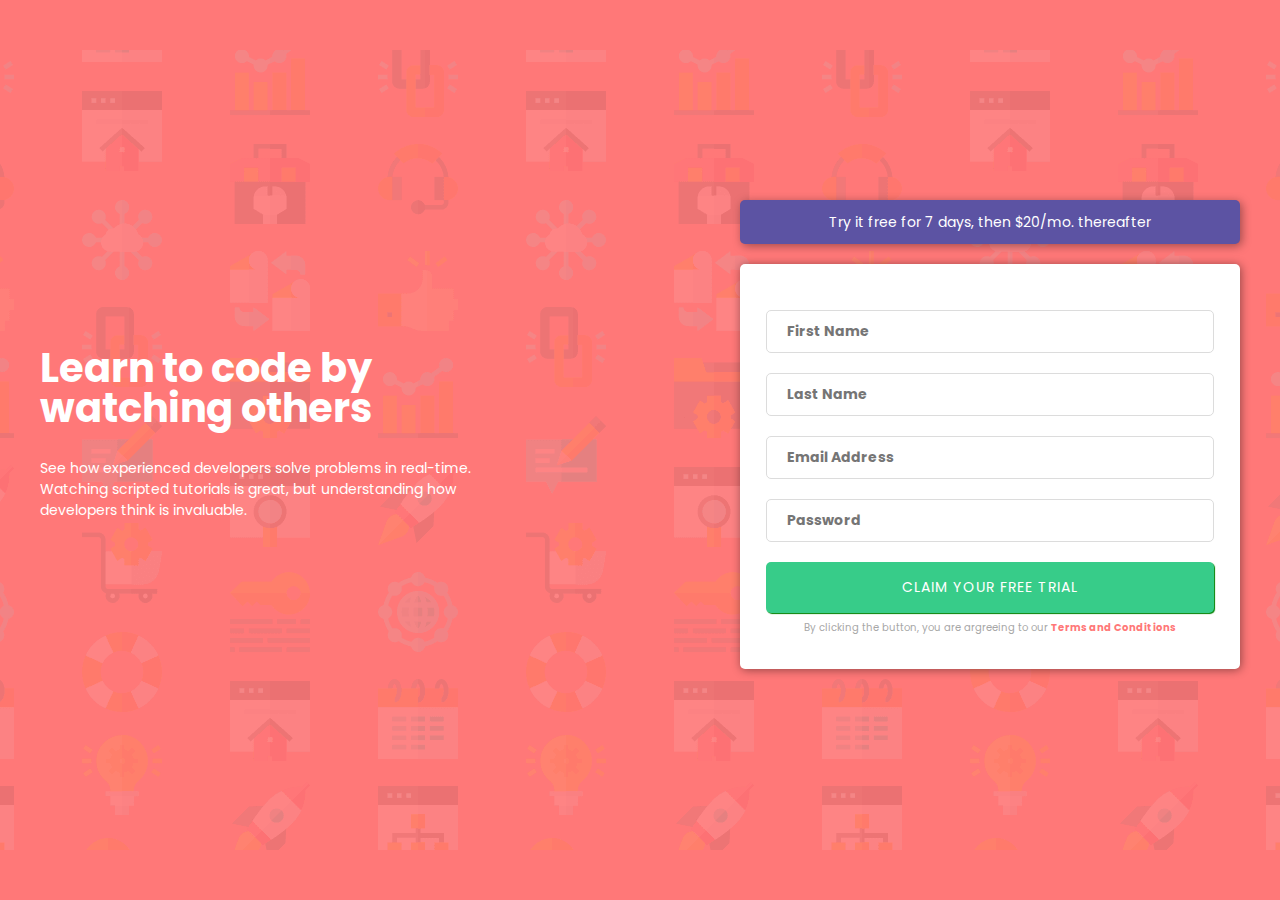
<file: block-BHaaci/index.html>
<!DOCTYPE html>
<html lang="en">
  <head>
    <meta charset="UTF-8" />
    <meta name="viewport" content="width=device-width, initial-scale=1.0" />
    <link rel="stylesheet" href="assets/stylesheet/styles.css" />
    <link rel="preconnect" href="https://fonts.googleapis.com" />
    <link rel="preconnect" href="https://fonts.gstatic.com" crossorigin />
    <link
      href="https://fonts.googleapis.com/css2?family=Poppins:wght@200;300;400;500;600&display=swap"
      rel="stylesheet"
    />
    <title>Document</title>
  </head>
  <body>
    <main>
      <div class="image-header">
        <div class="container flex vertically">
          <div class="hero-text">
            <h1>
              Learn to code by <br />
              watching others
            </h1>
            <p>
              See how experienced developers solve problems in real-time. <br />
              Watching scripted tutorials is great, but understanding how <br />
              developers think is invaluable.
            </p>
          </div>
          <div class="left-hero-form">
            <h5>Try it free for 7 days, then $20/mo. thereafter</h5>
            <form action="">
              <fieldset>
                <input class="form-control" type="text" id="name" placeholder="First Name" />

                <input class="form-control" type="text" id="name" placeholder="Last Name" />
                <input class="form-control" type="email" id="name" placeholder="Email Address" />
                <input class="form-control" type="password" id="name" placeholder="Password" />
                <button class="btn">Claim your free trial</button>
                <p>
                  By clicking the button, you are argreeing to our <span>Terms and Conditions</span>
                </p>
              </fieldset>
            </form>
          </div>
        </div>
      </div>
    </main>
  </body>
</html>
</file>
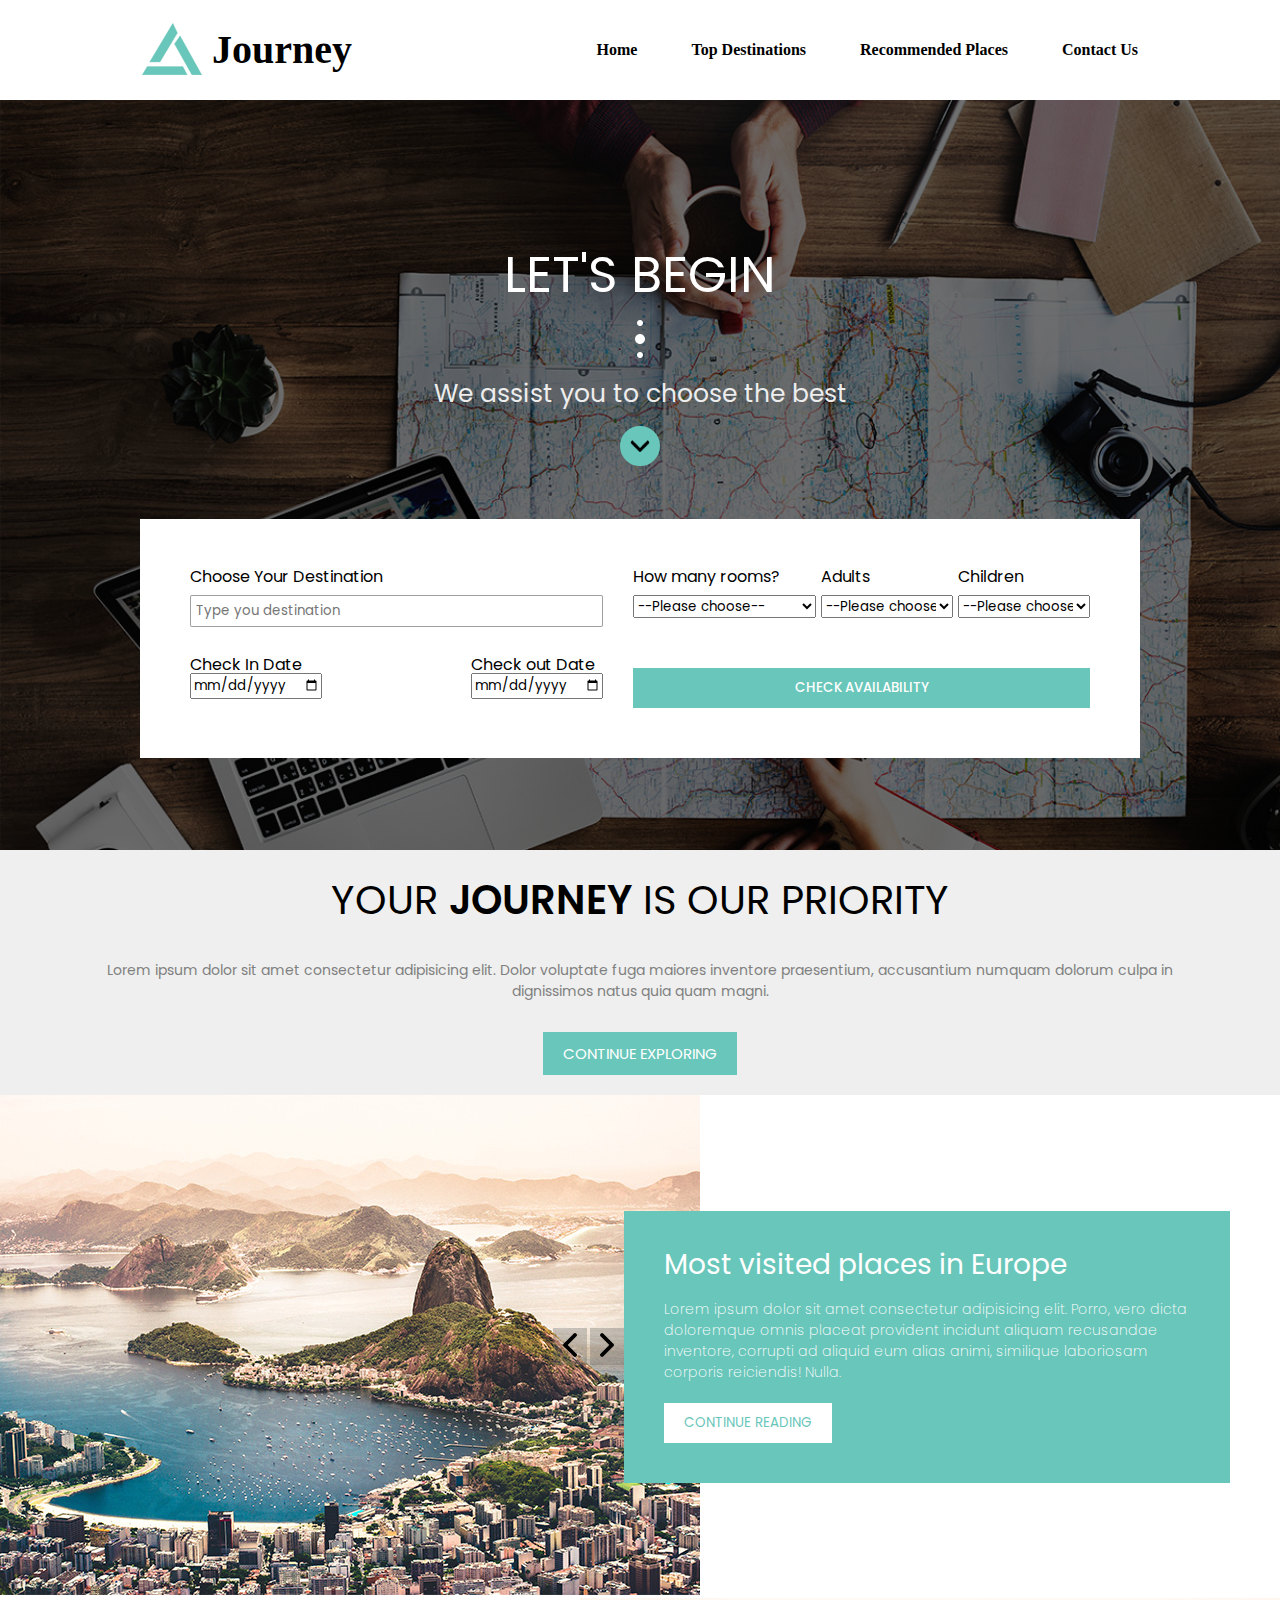
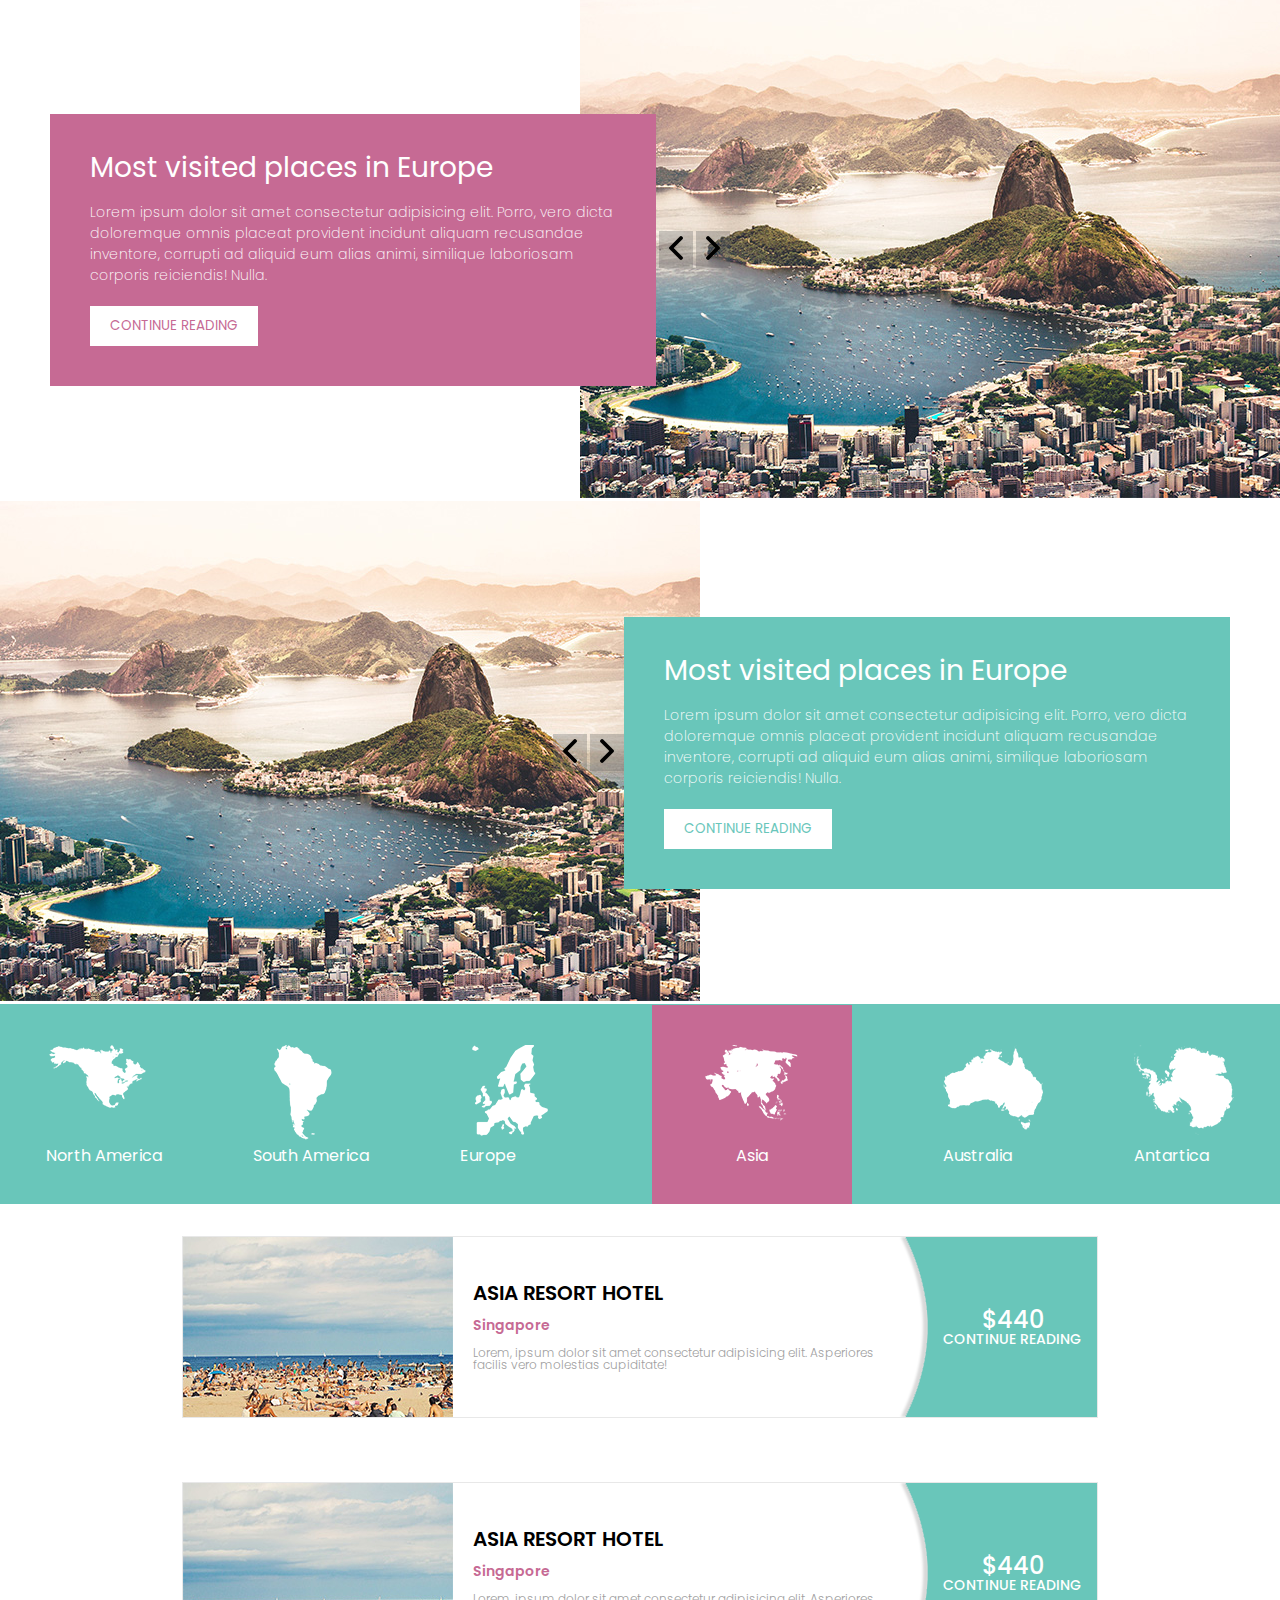
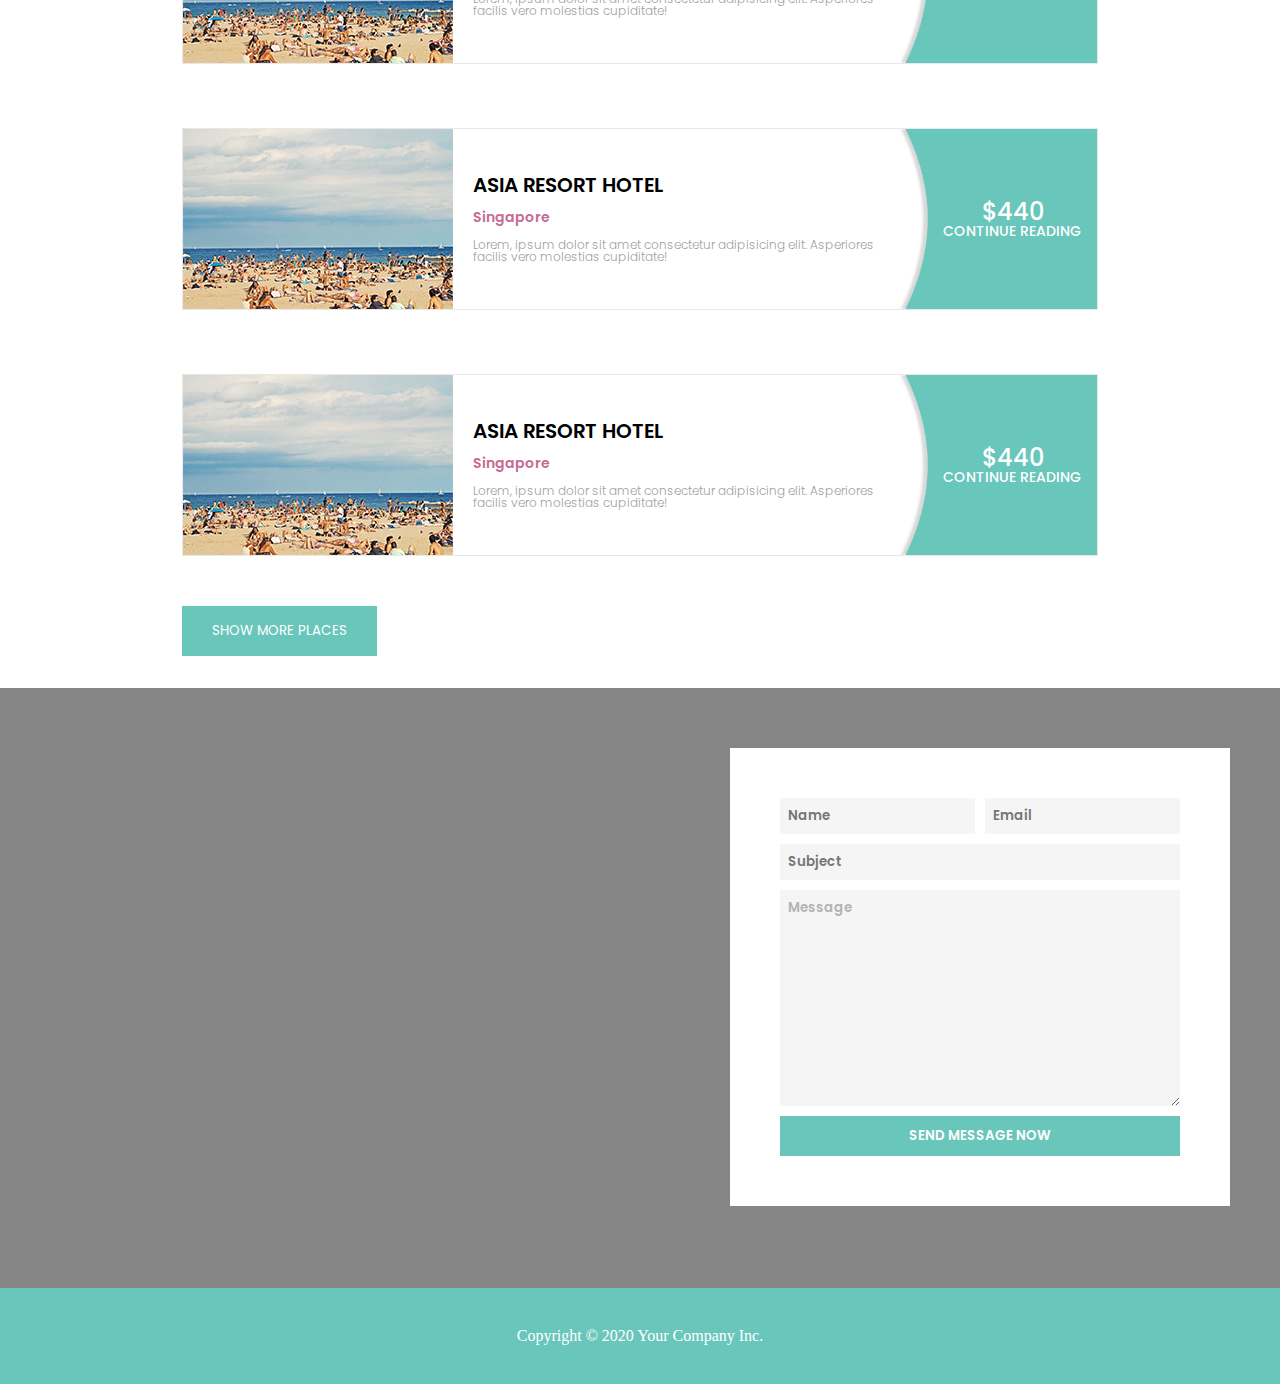
<file: block-BHaacj/index.html>
<!DOCTYPE html>
<html lang="en">
  <head>
    <meta charset="UTF-8" />
    <meta name="viewport" content="width=device-width, initial-scale=1.0" />
    <link rel="stylesheet" href="assets/stylesheet/styles.css" />
    <link rel="preconnect" href="https://fonts.googleapis.com" />
    <link rel="preconnect" href="https://fonts.gstatic.com" crossorigin />
    <link
      href="https://fonts.googleapis.com/css2?family=Poppins:wght@100;200;300;400;500;600;700;800;900&display=swap"
      rel="stylesheet"
    />
    <title>Document</title>
  </head>
  <body>
    <header>
        <div>
      <div class="main-header flex">
        <div class="flex flex-01">
          <div>
            <a href="">
              <img src="assets/media/logo.png" alt="" />
            </a>
          </div>
          <div>
            <h2>Journey</h2>
          </div>
        </div>
        <div>
          <div class="nav">
            <a href="">Home</a>
            <a href="">Top Destinations</a>
            <a href="">Recommended Places</a>
            <a href="">Contact Us</a>
          </div>
        </div>
        
      </div>
    </header>
    <main>
      <!-- Section 1 -->
        <section>
          <div class="image-header">
            <div class="hero-text">
                <h1>Let's Begin</h1>
                <img src="assets/media/dots-3.png" alt="">
                <h4>We assist you to choose the best</h4>
                <img class="circle-arrow" src="assets/media/d-arrow.png" alt="button">
            </div>
            
            <form class="flex-02" action="index.html" method="post">
                <fieldset class="fieldset-padding">
                  <label for="destination">Choose Your Destination</label>
                  <input class="destination" type="text" id="destination" placeholder="Type you destination" />
                  <div class="flex">
                    <div class="flex-column">
                  <label class="checkin-out" for="checkin">Check In Date</label>
                  <input type="date" id="checkin" placeholder="date"/>
                </div>
                <div  class="flex-column">
                  <label class="checkin-out"  for="checkin">Check out Date</label>
                  <input type="date" id="checkin"  />
                </div>
              </div>
                </fieldset>

                <fieldset>


                  <div class="flex">
                    <div class="flex-column room-box">
                  <label class="rooms-people" for="rooms">How many rooms?</label>
                  
                  <select name="rooms" id="rooms">
                    <option value="">--Please choose--</option>
                    <option value="room-1">1 Room</option>
                    <option value="room-2">2 Rooms</option>
                    <option value="room-3">3 Rooms</option>
                    <option value="room-4">4 Rooms</option>
                    <option value="room-5">5 Rooms</option>
                    <option value="room-6">6 Rooms</option>
                </select>

                </div>


                <div  class="flex-column adult-box">
                  <label class="rooms-people"  for="adults">Adults</label>
                  
                  
                  <select name="adults" id="adults">
                    <option value="">--Please choose--</option>
                    <option value="adult-1">1</option>
                    <option value="adult-2">2</option>
                    <option value="adult-3">3</option>
                    <option value="adult-4">4</option>
                    <option value="adult-5">5</option>
                    <option value="adult-6">6</option>
                </select>


                </div>

                <div  class="flex-column children-box">
                  <label class="rooms-people"  for="children">Children</label>
                  
                  
                  <select name="children" id="children">
                    <option value="">--Please choose--</option>
                    <option value="children-1">1</option>
                    <option value="children-2">2</option>
                    <option value="children-3">3</option>
                    <option value="children-4">4</option>
                    <option value="children-5">5</option>
                    <option value="children-6">6</option>
                </select>

                
              </div>
            </div>
            <button class="btn">Check Availability</button>

                </fieldset>
            </form>
      </div>
    </section>
    <!-- Section 2 -->
    <section>
      <div class="section-2">
        <h2>Your <span> Journey </span> Is Our Priority</h2>
        <p>Lorem ipsum dolor sit amet consectetur adipisicing elit. Dolor voluptate fuga maiores inventore praesentium, accusantium numquam dolorum culpa in dignissimos natus quia quam magni.</p>
        <button>Continue Exploring</button>
      </div>
    </section>
    <!-- Section 3 -->
   

    <section>
      <div class=" flex">
        <div class="">
          <img src="assets/media/tm-img-01.jpg" alt="">
        </div>


        <div>
          <div class="flex">
            <div class="flex-03 both-arrows">
              <div class="arrows">
                <img src="assets/media/l-arrow.png" alt="">
              </div>
              <div class="arrows">
                <img src="assets/media/r-arrow.png" alt="">
              </div>
            </div>


            <div class="second-div-1">
              <h4>Most visited places in Europe</h4>
              <p>Lorem ipsum dolor sit amet consectetur adipisicing elit. Porro, vero dicta doloremque omnis placeat provident incidunt aliquam recusandae inventore, corrupti ad aliquid eum alias animi, similique laboriosam corporis reiciendis! Nulla.</p>
              <button>Continue Reading</button>
            </div>

          </div>
      </div>
      </div>
    </section>

    <section>
      <div class=" flex">
        


        <div>
          <div class="flex">
           


            <div class="second-div-2">
              <h4>Most visited places in Europe</h4>
              <p>Lorem ipsum dolor sit amet consectetur adipisicing elit. Porro, vero dicta doloremque omnis placeat provident incidunt aliquam recusandae inventore, corrupti ad aliquid eum alias animi, similique laboriosam corporis reiciendis! Nulla.</p>
              <button>Continue Reading</button>
            </div>



            <div class="flex-03 both-arrows-2">
              <div class="arrows-2">
                <img src="assets/media/l-arrow.png" alt="">
              </div>
              <div class="arrows-2">
                <img src="assets/media/r-arrow.png" alt="">
              </div>
            </div>



          </div>
      </div>

      <div class="">
        <img src="assets/media/tm-img-01.jpg" alt="">
      </div>



      

      </div>

    </section>

    <section>
      <div class=" flex">
        <div class="">
          <img src="assets/media/tm-img-01.jpg" alt="">
        </div>


        <div>
          <div class="flex">
            <div class="flex-03 both-arrows">
              <div class="arrows">
                <img src="assets/media/l-arrow.png" alt="">
              </div>
              <div class="arrows">
                <img src="assets/media/r-arrow.png" alt="">
              </div>
            </div>


            <div class="second-div-1">
              <h4>Most visited places in Europe</h4>
              <p>Lorem ipsum dolor sit amet consectetur adipisicing elit. Porro, vero dicta doloremque omnis placeat provident incidunt aliquam recusandae inventore, corrupti ad aliquid eum alias animi, similique laboriosam corporis reiciendis! Nulla.</p>
              <button>Continue Reading</button>
            </div>

          </div>
      </div>
      </div>
    </section>

    <!-- Section 4 - Continents -->
    <section>
      <div class="background-color flex">
        <div>
        <img src="assets/media/north-america.png" alt="">
        <h6>North America</h6>
      </div>
        <div>
        <img src="assets/media/south-america.png" alt="">
        <h6>South America</h6>
      </div>
        <div>
        <img src="assets/media/europe.png" alt="">
        <h6>Europe</h6>
      </div>
        <div class="asia">
        <img src="assets/media/asia.png" alt="">
        <h6>Asia</h6>
      </div>
        <div>
        <img src="assets/media/australia.png" alt="">
        <h6>Australia</h6>
      </div>
        <div>
        <img src="assets/media/antartica.png" alt="">
        <h6>Antartica</h6>
      </div>
    </section>

    <section class="container">
      <div class="column-one  flex">
        <img class="column-one-one" src="assets/media/tm-img-06.jpg" alt="">
        <div class="column-one-two">
          <h5>Asia Resort Hotel</h5>
          <h6>Singapore</h6>
          <p>Lorem, ipsum dolor sit amet consectetur adipisicing elit. Asperiores facilis vero molestias cupiditate! </p>
        </div>
       
        <div class="column-one-three flex">
          <img class="img-2"
        src="assets/media/button-curve.png" alt="">
        <div class="margin-move">
          <h5>$440</h5>
          <h6>Continue Reading</h6>
        </div>
        </div>
      </div>
    </section>
    <section class="container">
      <div class="column-one  flex">
        <img class="column-one-one" src="assets/media/tm-img-06.jpg" alt="">
        <div class="column-one-two">
          <h5>Asia Resort Hotel</h5>
          <h6>Singapore</h6>
          <p>Lorem, ipsum dolor sit amet consectetur adipisicing elit. Asperiores facilis vero molestias cupiditate! </p>
        </div>
       
        <div class="column-one-three flex">
          <img class="img-2"
        src="assets/media/button-curve.png" alt="">
        <div class="margin-move">
          <h5>$440</h5>
          <h6>Continue Reading</h6>
        </div>
        </div>
      </div>
    </section>
    <section class="container">
      <div class="column-one  flex">
        <img class="column-one-one" src="assets/media/tm-img-06.jpg" alt="">
        <div class="column-one-two">
          <h5>Asia Resort Hotel</h5>
          <h6>Singapore</h6>
          <p>Lorem, ipsum dolor sit amet consectetur adipisicing elit. Asperiores facilis vero molestias cupiditate! </p>
        </div>
       
        <div class="column-one-three flex">
          <img class="img-2"
        src="assets/media/button-curve.png" alt="">
        <div class="margin-move">
          <h5>$440</h5>
          <h6>Continue Reading</h6>
        </div>
        </div>
      </div>
    </section>

    <section class="container">
      <div class="column-one  flex">
        <img class="column-one-one" src="assets/media/tm-img-06.jpg" alt="">
        <div class="column-one-two">
          <h5>Asia Resort Hotel</h5>
          <h6>Singapore</h6>
          <p>Lorem, ipsum dolor sit amet consectetur adipisicing elit. Asperiores facilis vero molestias cupiditate! </p>
        </div>
       
        <div class="column-one-three flex">
          <img class="img-2"
        src="assets/media/button-curve.png" alt="">
        <div class="margin-move">
          <h5>$440</h5>
          <h6>Continue Reading</h6>
        </div>
        </div>
      </div>

      <button class="smp-btn">Show More Places</button>
     
    </section>
   

    <section>
      <div class="background-main-footer">
        <div class="">
          <div></div>
          <div>
            <form class="flex-column" action="index.html" method="POST">
              <fieldset>
                <div class="flex name-email">
                  <input type="text" placeholder="Name">
                  <input type="text" placeholder="Email">
                </div>
                <div class="flex-column subject">
              <input type="text" placeholder="Subject">
              
              <textarea name="" id="" cols="30" rows="10">Message</textarea>
            </div>
              </fieldset>
<button>Send Message Now</button>

            </form>
          </div>
        </div>
      </div>
    </section>
    </main>

    <footer>
      <h6>Copyright &copy; 2020 Your Company Inc.</h6>
    </footer>
  </body>
</html>
</file>
<file: block-BHaaci/assets/stylesheet/styles.css>
/* http://meyerweb.com/eric/tools/css/reset/ 
   v2.0 | 20110126
   License: none (public domain)
*/

html,
body,
div,
span,
applet,
object,
iframe,
h1,
h2,
h3,
h4,
h5,
h6,
p,
blockquote,
pre,
a,
abbr,
acronym,
address,
big,
cite,
code,
del,
dfn,
em,
img,
ins,
kbd,
q,
s,
samp,
small,
strike,
strong,
sub,
sup,
tt,
var,
b,
u,
i,
center,
dl,
dt,
dd,
ol,
ul,
li,
fieldset,
form,
label,
legend,
table,
caption,
tbody,
tfoot,
thead,
tr,
th,
td,
article,
aside,
canvas,
details,
embed,
figure,
figcaption,
footer,
header,
hgroup,
menu,
nav,
output,
ruby,
section,
summary,
time,
mark,
audio,
video {
  margin: 0;
  padding: 0;
  border: 0;
  font-size: 100%;
  font: inherit;
  vertical-align: baseline;
}
/* HTML5 display-role reset for older browsers */
article,
aside,
details,
figcaption,
figure,
footer,
header,
hgroup,
menu,
nav,
section {
  display: block;
}
body {
  line-height: 1;
}
ol,
ul {
  list-style: none;
}
blockquote,
q {
  quotes: none;
}
blockquote:before,
blockquote:after,
q:before,
q:after {
  content: "";
  content: none;
}
table {
  border-collapse: collapse;
  border-spacing: 0;
}

* {
  box-sizing: border-box;
  font-family: "Poppins", sans-serif;
}

/* Flex */
.flex {
  display: flex;
  justify-content: space-between;
  align-items: center;
}

/* Container */
.container {
  max-width: 1200px;
  margin: 0 auto;
  padding: 32px 142px;
}
.image-header {
  background-image: url("../bg-intro-desktop.png"), linear-gradient(#ff7878, #ff7878);
  width: 100%;
  height: 900px;
  background-repeat: no-repeat;
  background-position: center;
}
.hero-text h1 {
  font-size: 40px;
  font-weight: 700;
  color: white;
  margin-bottom: 30px;
}
.hero-text p {
  font-size: 14px;
  font-weight: 400;
  color: white;
  line-height: 1.5;
}
.left-hero-form h5 {
  color: white;
  background-color: #5c53a3;
  width: 500px;
  padding: 15px 20px;
  text-align: center;
  margin: 0 auto;
  border-radius: 5px;
  font-size: 14px;
  box-shadow: 2px 2px 10px rgba(0, 0, 0, 0.378);
}
form {
  width: 500px;
  margin: 0 auto;
  padding: 26px;
  background-color: white;
  border-radius: 5px;
  margin-top: 20px;
  box-shadow: 1px 1px 10px rgba(0, 0, 0, 0.432);
}
.form-control {
  display: block;
  width: 100%;
  margin: 20px 0;
  font-size: 14px;
  font-weight: 700;
  padding: 10px 20px;
  color: gray;
  border: 1px solid rgb(220, 220, 220);
  border-radius: 5px;
}
.btn {
  color: white;
  background-color: #37cc89;
  width: 100%;
  padding: 15px 20px;
  text-align: center;
  margin: 0 auto;
  border-radius: 5px;
  font-size: 14px;
  box-shadow: 1px 1px 1px green;
  text-transform: uppercase;
  letter-spacing: 1px;
  border: none;
}
.left-hero-form p {
  font-size: 10px;
  color: rgb(167, 167, 167);
  text-align: center;
  padding: 10px 0;
}
.left-hero-form span {
  color: #ff7878;
  font-weight: 700;
}
.vertically {
  padding: 200px 0;
}
</file>
<file: block-BHaacj/assets/stylesheet/styles.css>
/* http://meyerweb.com/eric/tools/css/reset/ 
   v2.0 | 20110126
   License: none (public domain)
*/

html,
body,
div,
span,
applet,
object,
iframe,
h1,
h2,
h3,
h4,
h5,
h6,
p,
blockquote,
pre,
a,
abbr,
acronym,
address,
big,
cite,
code,
del,
dfn,
em,
img,
ins,
kbd,
q,
s,
samp,
small,
strike,
strong,
sub,
sup,
tt,
var,
b,
u,
i,
center,
dl,
dt,
dd,
ol,
ul,
li,
fieldset,
form,
label,
legend,
table,
caption,
tbody,
tfoot,
thead,
tr,
th,
td,
article,
aside,
canvas,
details,
embed,
figure,
figcaption,
footer,
header,
hgroup,
menu,
nav,
output,
ruby,
section,
summary,
time,
mark,
audio,
video {
  margin: 0;
  padding: 0;
  border: 0;
  font-size: 100%;
  font: inherit;
  vertical-align: baseline;
}
/* HTML5 display-role reset for older browsers */
article,
aside,
details,
figcaption,
figure,
footer,
header,
hgroup,
menu,
nav,
section {
  display: block;
}
body {
  line-height: 1;
}
ol,
ul {
  list-style: none;
}
blockquote,
q {
  quotes: none;
}
blockquote:before,
blockquote:after,
q:before,
q:after {
  content: "";
  content: none;
}
table {
  border-collapse: collapse;
  border-spacing: 0;
}

* {
  box-sizing: border-box;
  font-family: "Poppins", sans-serif;
}

/* Flex */
.flex {
  display: flex;
  justify-content: space-between;
  align-items: center;
}

.flex-column {
  display: flex;
  flex-direction: column;
}

/* Container */
.container {
  max-width: 1200px;
  margin: 0 auto;
  padding: 32px 142px;
}
.main-header {
  width: 100%;
  height: 100px;
  background-color: rgb(255, 255, 255);
  padding: 32px 142px;
}
.flex-01 {
  justify-content: left;
}
.flex-02 {
  display: flex;
  justify-content: space-between;
  align-items: flex-start;
}
.flex-03 {
  display: flex;
  justify-content: left;
  align-items: flex-start;
}
.flex-01 h2 {
  font-size: 40px;
  font-weight: 700;
  margin-left: 10px;
}
/* Navigation bar */
.nav a {
  text-decoration: none;
  color: black;
  font-weight: 700;
  padding-left: 50px;
}
.image-header {
  background-image: linear-gradient(#0000008f, #00000093), url("../media/banner.jpg");
  width: 100%;
  height: 750px;
  background-repeat: no-repeat;
  background-size: cover;
}
.hero-text {
  text-align: center;
  padding-top: 150px;
}
.hero-text h1 {
  color: white;
  text-transform: uppercase;
  font-size: 50px;
  padding-bottom: 20px;
}
.hero-text h4 {
  color: rgb(237, 237, 237);
  font-size: 25px;
  padding: 20px 0;
}
.hero-text .circle-arrow {
  width: 40px;
  height: 40px;
  background-color: #69c6ba;
  border: 10px solid #69c6ba;
  border-radius: 50px;
  margin-bottom: 50px;
}
form {
  background-color: white;
  width: 1000px;
  margin: 0 auto;
  padding: 50px;
}
form .destination {
  width: 100%;
  margin-top: 10px;
  margin-bottom: 30px;
  border: 1px solid rgba(0, 0, 0, 0.372);
  padding: 5px;
  border-radius: 2px;
}
.fieldset-padding {
  padding-right: 30px;
}

.rooms-people {
  margin-bottom: 10px;
}
.btn {
  width: 100%;
  padding: 10px 0;
  text-transform: uppercase;
  background-color: #69c6ba;
  border: none;
  color: white;
  font-weight: 500;
  margin-top: 50px;
}

.children-box {
  width: 30%;
  padding-left: 5px;
}
.adult-box {
  width: 30%;
  padding-left: 5px;
}
.room-box {
  width: 40%;
}
/* Section 2 */
.section-2 {
  background-color: #efefef;
  text-align: center;
}
.section-2 h2 {
  font-size: 40px;
  padding: 30px 0;
  text-transform: uppercase;
}
.section-2 span {
  font-weight: 600;
}

.section-2 p {
  font-size: 14px;
  padding: 10px 100px;
  line-height: 1.5;
  color: gray;
}
.section-2 button {
  background-color: #69c6ba;
  color: white;
  padding: 10px 20px;
  text-transform: uppercase;
  border: none;
  font-size: 15px;
  margin: 20px;
}
/* Section 3 */
.second-div {
  background-color: #69c6ba;
  color: white;
  padding: 40px;

  margin-left: -100px;
}
.second-div h4 {
  font-size: 28px;
  margin-bottom: 20px;
}
.second-div p {
  font-size: 14px;
  margin-bottom: 20px;
  line-height: 1.5;
  font-weight: 200;
}

.second-div button {
  background-color: white;
  color: #69c6ba;
  border: none;
  padding: 10px 20px;
  text-transform: uppercase;
}

.first-div {
  width: 100%;
}
.arrows {
  background-color: rgba(97, 97, 97, 0.317);
  padding: 5px;
  margin-left: 3px;
}
.second-div-1 {
  background-color: #69c6ba;
  color: white;
  padding: 40px;

  margin-right: 50px;
  /* 
  margin-left: -100px; */
}
.both-arrows {
  margin-left: -150px;
}
.second-div-1 h4 {
  font-size: 28px;
  margin-bottom: 20px;
}
.second-div-1 p {
  font-size: 14px;
  margin-bottom: 20px;
  line-height: 1.5;
  font-weight: 200;
}

.second-div-1 button {
  background-color: white;
  color: #69c6ba;
  border: none;
  padding: 10px 20px;
  text-transform: uppercase;
}

/* Section 2 */
.second-div-2 {
  background-color: #c66a94;
  color: white;
  padding: 40px;
  z-index: 99;
  margin-left: 50px;
  /* 
  margin-left: -100px; */
}
.both-arrows-2 {
  margin-right: -150px;
  z-index: 99;
}

.second-div-2 h4 {
  font-size: 28px;
  margin-bottom: 20px;
}
.second-div-2 p {
  font-size: 14px;
  margin-bottom: 20px;
  line-height: 1.5;
  font-weight: 200;
}

.second-div-2 button {
  background-color: white;
  color: #c66a94;
  border: none;
  padding: 10px 20px;
  text-transform: uppercase;
}
.arrows-2 {
  background-color: rgba(97, 97, 97, 0.317);
  padding: 5px;
  margin-left: 3px;
}
/* Section-4 */
.background-color {
  width: 100%;
  height: 130px;
  background-color: #69c6ba;
  justify-content: space-around;
  padding: 100px 0;
}
.background-color h6 {
  color: white;
}
.background-color .asia {
  background-color: #c66a94;
  text-align: center;
  padding: 40px 50px;
}

/* Section 5 */

.column-one {
  border: 1px solid rgb(232, 232, 232);
}

.column-one-two {
  padding: 15px 20px;
}

.column-one-two h5 {
  text-transform: uppercase;
  font-size: 20px;
  font-weight: 600;
  padding-bottom: 15px;
}
.column-one-two h6 {
  text-transform: capitalize;
  font-size: 14px;
  color: #c66a94;
  font-weight: 600;
  padding-bottom: 15px;
}
.column-one-two p {
  font-size: 12px;
  color: #9f9f9f;
  font-weight: 300;
}
.column-one-three {
  background-color: #69c6ba;

  width: 300px;
}
.column-one-three h5 {
  color: white;
  text-align: center;
  font-size: 24px;
  font-weight: 500;
}
.column-one-three h6 {
  color: white;
  text-align: center;
  font-size: 14px;
  font-weight: 500;
  text-transform: uppercase;
}
.margin-move {
  padding-right: 15px;
}
.smp-btn {
  color: white;
  padding: 15px 30px;
  background-color: #69c6ba;
  text-transform: uppercase;
  border: none;
  margin: 0 auto;
  margin-top: 50px;
}
.background-main-footer {
  background-image: linear-gradient(rgba(0, 0, 0, 0.474), rgba(0, 0, 0, 0.474)),
    url("https://raw.githubusercontent.com/suraj122/AC-STYLE-checkpoint-2/c56a65f9e9926a53b66c431fc3653612c8b1900a/assets/media/banner.jpg");

  background-repeat: no-repeat;
  height: 600px;
}
.background-main-footer form {
  width: 500px;
  float: right;
  margin-top: 60px;
  margin-right: 50px;
}
.name-email input {
  width: 195px;
  margin-bottom: 10px;
  background-color: #f5f5f5;
  font-weight: 600;
  color: rgb(179, 178, 178);
  padding: 8px;
  border: none;
}
.subject input {
  margin-bottom: 10px;
  background-color: #f5f5f5;
  font-weight: 600;
  color: rgba(179, 178, 178, 0.317);
  padding: 8px;
  border: none;
}
.background-main-footer textarea {
  background-color: #f5f5f5;
  font-weight: 600;
  color: rgb(179, 178, 178);
  padding: 8px;
  border: none;
  margin-bottom: 10px;
}
.background-main-footer button {
  background-color: #69c6ba;
  color: white;
  border: none;
  text-transform: uppercase;
  padding: 10px;
  font-weight: 600;
}

/* Footer */
footer h6 {
  background-color: #69c6ba;
  color: white;
  padding: 40px;
  text-align: center;
}
</file>
